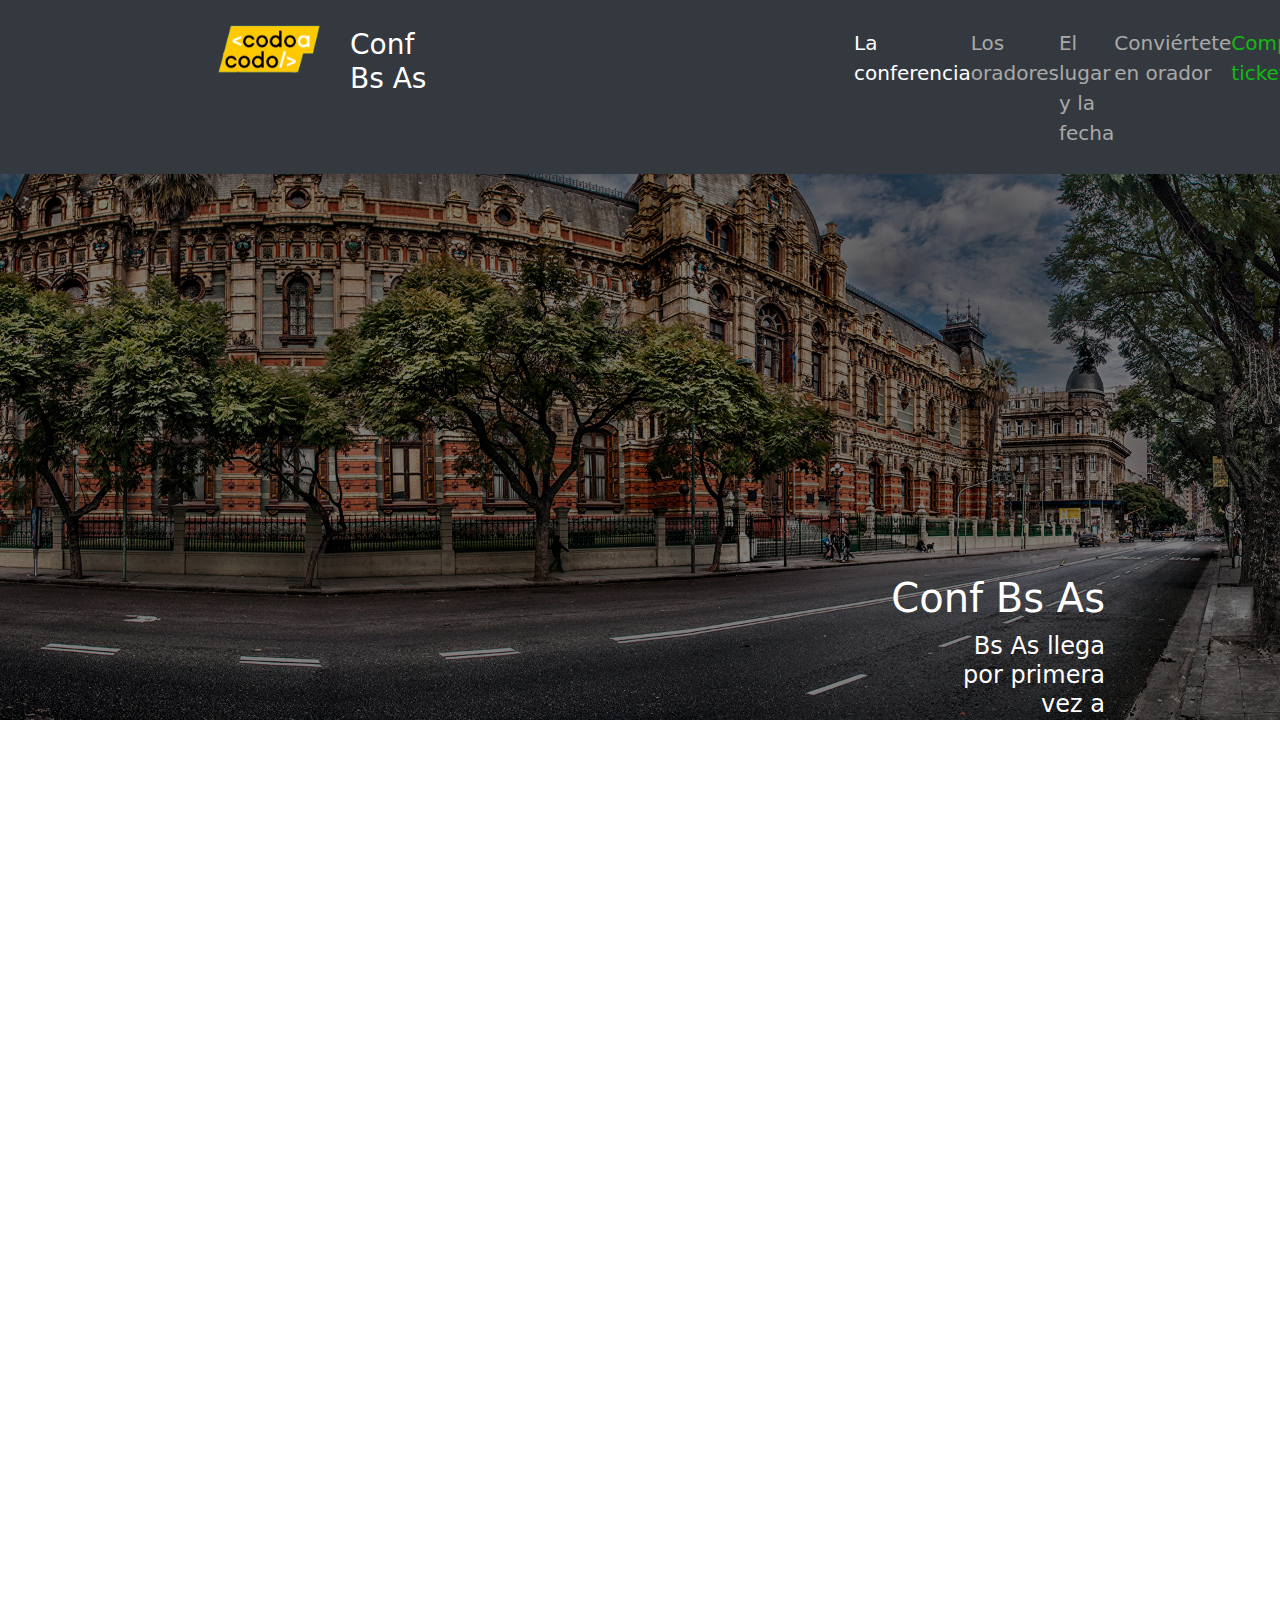
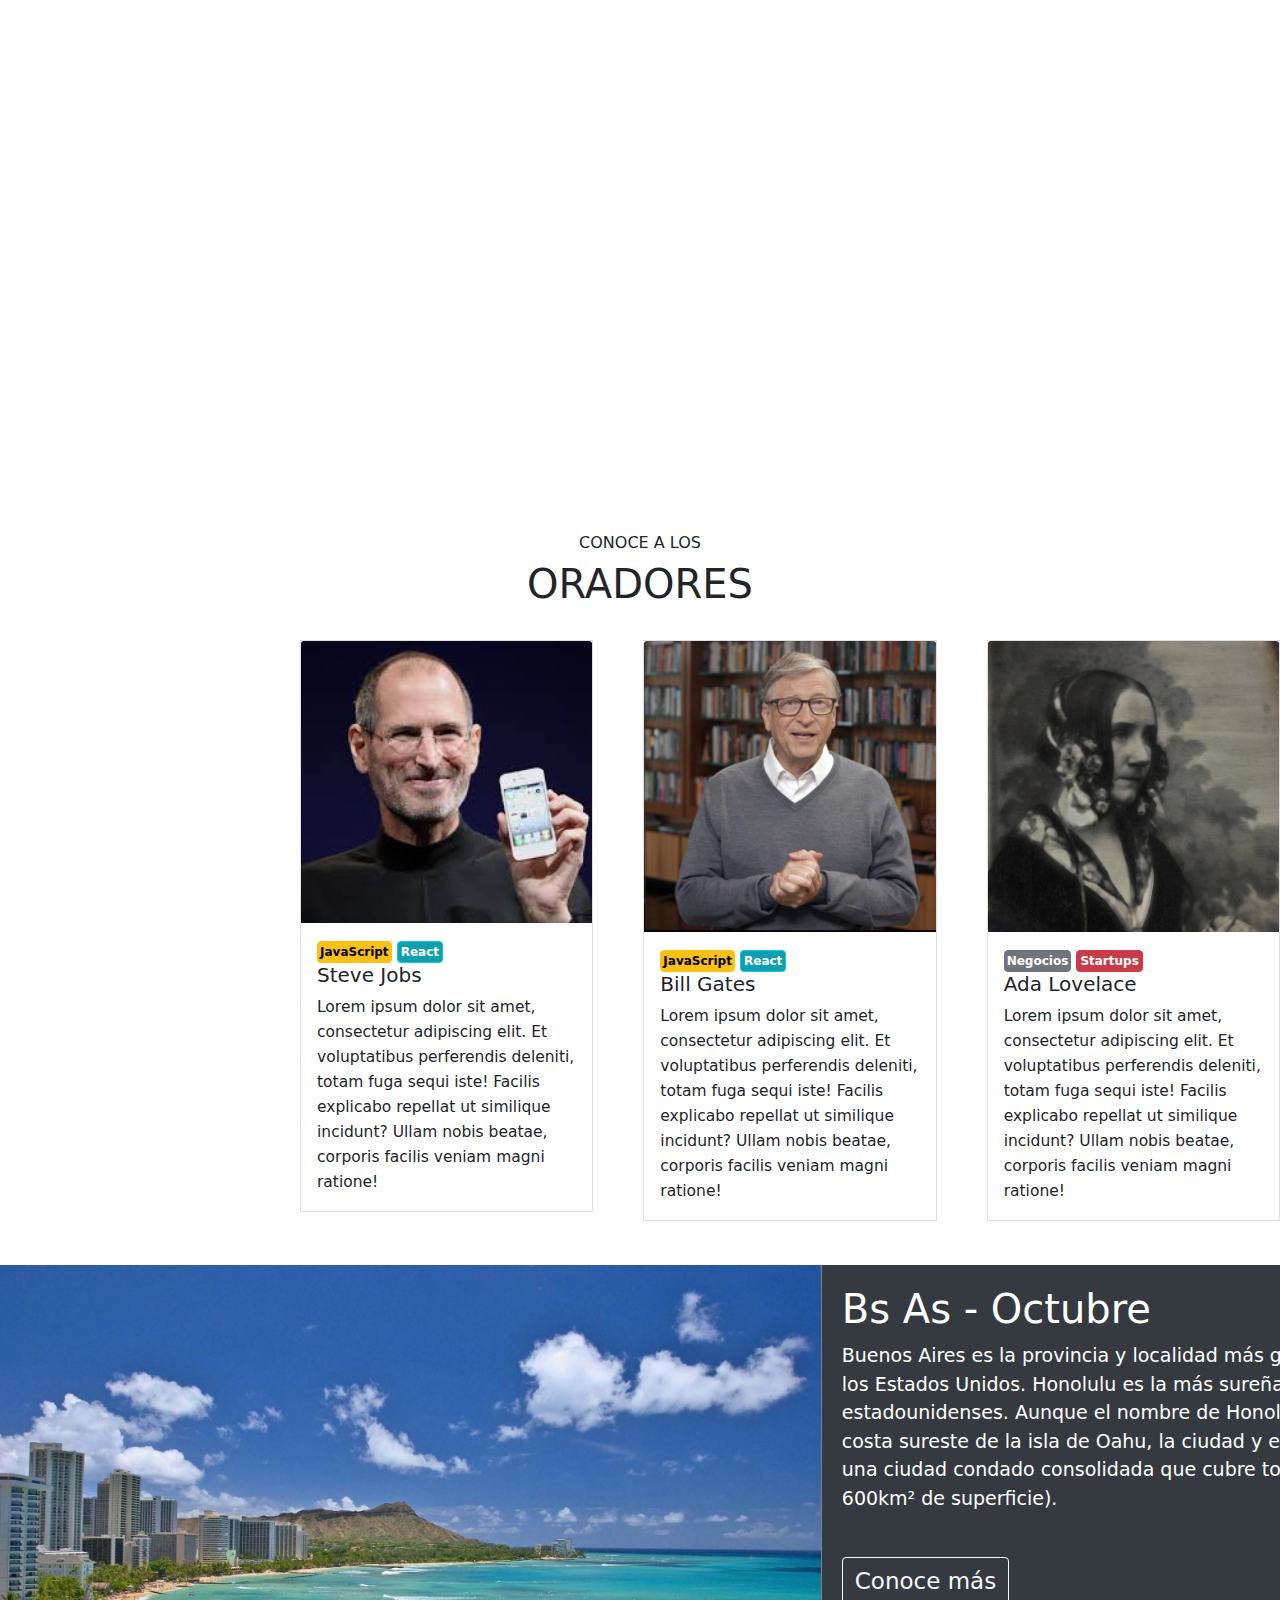
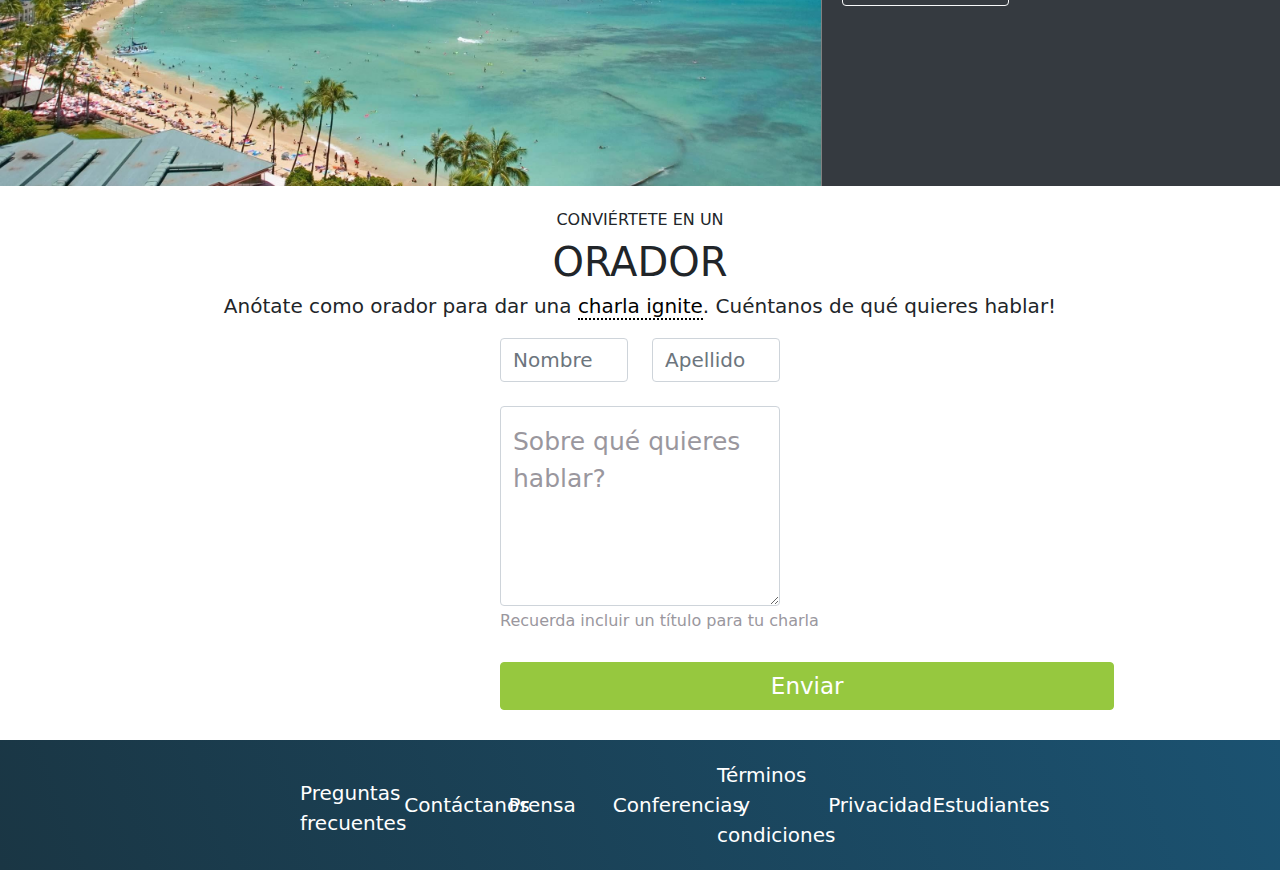
<file: index.html>
<!DOCTYPE html>
<html lang="en">

<head>
    <meta charset="UTF-8">
    <link rel="stylesheet" href="css/bootstrap.css">
    <link rel="stylesheet" href="css/estilos.css">
    <title>TP CoC integrador #1</title>
    <meta http-equiv="X-UA-Compatible" content="IE=edge">
    <meta name="viewport"
        content="width=device-width, user-scalable=no, initial-scale=1.0, maximun-scale=1.0, minimun-scale=1.0">
</head>

<body>
    <header>
        <div class="header">
            <nav class="navbar navbar-expand-sm navbar-dark bg-dark">
                <button class="navbar-toggler" type="button" data-toggle="collapse" data-target="#opciones">
                    <span class="navbar-toggler-icon"></span>
                </button>
                <div class="collapse navbar-collapse" id="opciones">
                    <ul class="linksheader1">
                        <br>
                        <li>
                            <a class="conferencia" href="#confciudad" style="text-decoration: none;">La conferencia</a>
                        </li>
                        <br>
                        <li>
                            <a class="oradores" href="#oradores" style="text-decoration: none;">Los oradores</a>
                        </li>
                        <br>
                        <li>
                            <a class="lugaryfecha" style="text-decoration: none;">El lugar y la fecha</a>
                        </li>
                        <br>
                        <li>
                            <a class="orador" href="#convierteteenorador" style="text-decoration: none;">Conviertete en orador</a>
                        </li>
                        <br>
                        <li>
                            <a class="tickets" href="compra_tickets.html" style="text-decoration: none;">Comprar tickets</a>
                        </li>
                    </ul>
                </div>
            </nav>
            <div class="logo">
                <a href="https://www.buenosaires.gob.ar/educacion/codo-codo">
                    <img src="./imagenes/codoacodo.png" class="codoacodo" alt="codoacodo">
                </a>
            </div>
            <h3 class="confbsas">
                Conf Bs As
            </h3>
            <ul class="links_de_headers">
                <li>
                    <a class="conferencia" href="#confciudad" style="text-decoration: none;">La conferencia</a>
                </li>
                <li>
                    <a class="oradores" href="#oradores" style="text-decoration: none;">Los oradores</a>
                </li>
                <li>
                    <a class="lugaryfecha" style="text-decoration: none;">El lugar y la fecha</a>
                </li>
                <li>
                    <a class="orador" href="#convierteteenorador" style="text-decoration: none;">Conviértete en
                        orador</a>
                </li>
                <li>
                    <a class="tickets" href="compra_tickets.html" style="text-decoration: none;">Comprar tickets</a>
                </li>
            </ul>
        </div>
    </header>
    <main>
        <img id="buenos_aires_1" src="./imagenes/ba1.jpg" alt="ciudad">
        <div class="conf">
            <h1>
                <a id="confciudad">Conf Bs As</a>
            </h1>
        </div>
        <div class="texto">
            <h4>
                Bs As llega por primera vez a Argentina. Un evento para compartir con nuestra comunidad el conocimiento
                y experiencia de los expertos que están creando el futuro de Internet. Ven a conocer a miembros del
                evento, a otros estudiantes de Codo a Codo y los oradores de primer nivel que tenemos para ti. Te
                esperamos!
            </h4>
        </div>
        <br>
        <div class="buttons">
            <button type="button" class="btn btn-outline-light btn-lg">Quiero ser orador</button>
            <button type="button" class="btn btn-success btn-lg" onclick="location.href='compra_tickets.html'""><a id="comprar_tickets">Comprar tickets</a></button>
        </div>
        <h6 style="text-align: center; font-weight: lighter;">CONOCE A LOS</h6>
        <h1 style="text-align: center;"><a id="conocer_oradores">ORADORES</a></h1>
        <br>
        <div class="tarjeta_con_oradores">
            <div class="h-75 d-inline-block card_steve">
                <img src="./imagenes/steve.jpg" class="card-img-top" alt="steve">
                <div class="card-body">
                    <button type="button" class="btn btn-warning javascript_logo">JavaScript</button>
                    <button type="button" class="btn btn-info react_logo">React</button>
                    <h5 class="card-title">Steve Jobs</h5>
                    <p class="card-text parrafos_cartas">
                        Lorem ipsum dolor sit amet,
                        consectetur adipiscing elit. Et voluptatibus perferendis deleniti, totam fuga sequi iste!
                        Facilis explicabo repellat ut similique incidunt? Ullam nobis beatae, corporis facilis veniam
                        magni ratione!
                    </p>
                </div>
            </div>
            <div class="card_bill">
                <img src="./imagenes/bill.jpg" class="card-img-top" alt="bill">
                <div class="card-body">
                    <button type="button" class="btn btn-warning javascript_logo">JavaScript</button>
                    <button type="button" id='lucas794' class="btn btn-info react_logo">React</button>
                    <h5 class="card-title">Bill Gates</h5>
                    <p class="card-text parrafos_cartas">
                        Lorem ipsum dolor sit amet,
                        consectetur adipiscing elit. Et voluptatibus perferendis deleniti, totam fuga sequi iste!
                        Facilis explicabo repellat ut similique incidunt? Ullam nobis beatae, corporis facilis veniam
                        magni ratione!
                    </p>
                </div>
            </div>
            <div class="card_ada">
                <img src="./imagenes/ada.jpeg" class="card-img-top" alt="ada">
                <div class="card-body">
                    <button type="button" class="btn btn-secondary negocios_logo">Negocios</button>
                    <button type="button" class="btn btn-danger startups_logo">Startups</button>
                    <h5 class="card-title">Ada Lovelace</h5>
                    <p class="card-text parrafos_cartas">
                        Lorem ipsum dolor sit amet,
                        consectetur adipiscing elit. Et voluptatibus perferendis deleniti, totam fuga sequi iste!
                        Facilis explicabo repellat ut similique incidunt? Ullam nobis beatae, corporis facilis veniam
                        magni ratione!
                    </p>
                </div>
            </div>
        </div>
        <br>
        <div class="container" style="margin: 0%; padding: 0%">
            <div class="col-6 themed-grid-col">
                <img src="./imagenes/honolulu.jpg" class="hawaii" alt="hawaii" style="width: 100%">
            </div>
            <div class="col-6 themed-grid-col text">
                <h1 class="bsas_octubre_titulo">Bs As - Octubre</h1>
                <p class="bsas_parrafo">Buenos Aires es la provincia y localidad más grande del estado de Argentina, en los
                    Estados Unidos. Honolulu es la más sureña de entre las principales ciudades estadounidenses. Aunque
                    el nombre de Honolulu se refiere al área urbana en la costa sureste de la isla de Oahu, la ciudad y
                    el condado de Honolulu han formado una ciudad condado consolidada que cubre toda la ciudad
                    (aproximadamente 600km² de superficie).</p>
                <br>
                <button type="button" class="btn btn-outline-light"
                    style="margin-left: 20px; margin-top: 5px; margin-bottom: 10px;">Conoce más</button>
            </div>
        </div>
        <br>
        <h6 style="text-align: center; font-weight: lighter;">CONVIÉRTETE EN UN</h6>
        <h1 style="text-align: center;"><a id="convertirse_en_orador">ORADOR</a></h1>
        <h5 style="text-align: center; font-weight: 400; margin-bottom: 20px;">Anótate como orador para dar una <a
                href="" style="text-decoration: none; color: black; border-bottom:2px dotted black;">charla ignite</a>.
            Cuéntanos de qué quieres hablar!</h5>
        <div class="row">
            <div class="col input_nombre">
                <input type="text" class="form-control" placeholder="Nombre" style="font-size: 20px;"
                    aria-label="First name">
            </div>
            <div class="col input_apellido">
                <input type="text" class="form-control" placeholder="Apellido" style="font-size: 20px;"
                    aria-label="Last name">
            </div>
        </div>
        <br>
        <div class="form-floating">
            <textarea class="form-control" placeholder="Leave a comment here" id="floatingTextarea2"
                style="height: 200px"></textarea>
            <label for="floatingTextarea2" style="font-size: 25px; color: rgba(154,151,158,255)">Sobre qué quieres
                hablar?</label>
        </div>
        <h6 class="titulo">Recuerda incluir un título para tu charla</h6>
        <br>
        <button type="button" class="btn btn-success enviar">Enviar</button>
    </main>
</body>
<footer>
    <ul class="footer">
        <li class="preguntas"><a href="#preguntas" style="text-decoration: none; color: white">Preguntas frecuentes</a>
        </li>
        <li class="contacto"><a href="#contact" style="text-decoration: none; color: white">Contáctanos</a>
        </li>
        <li class="prensa"><a href="#prensa" style="text-decoration: none; color: white">Prensa</a>
        </li>
        <li class="conferencias"><a href="#conferencias" style="text-decoration: none; color: white">Conferencias</a>
        </li>
        <li class="tyc"><a href="#tyc" style="text-decoration: none; color: white"> Términos y condiciones</a>
        </li>
        <li class="privacidad"><a href="#privacidad" style="text-decoration: none; color: white"> Privacidad</a>
        </li>
        <li class="estudiantes"><a href="#estudiantes" style="text-decoration: none; color: white">Estudiantes</a>
        </li>
    </ul>
</footer>

</html>
</file>
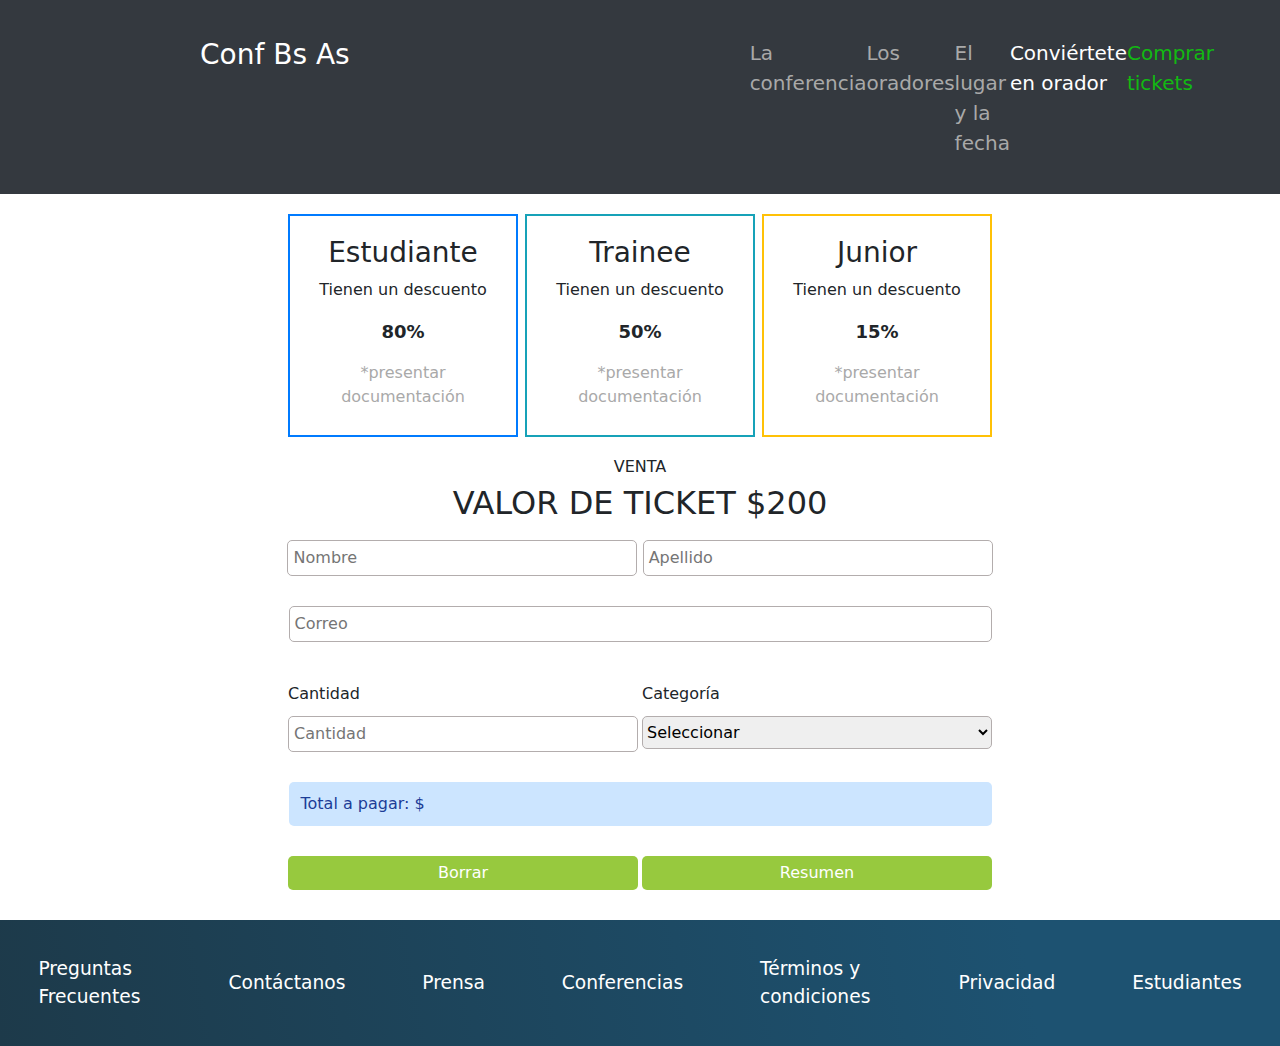
<file: compra_tickets.html>
<!DOCTYPE html>
<html lang="es">
<head>
    <meta charset="UTF-8">
    <meta http-equiv="X-UA-Compatible" content="IE=edge">
    <meta name="viewport" content="width=device-width, user-scalable=no, initial-scale=1.0, maximun-scale=1.0, minimun-scale=1.0">
    <title>Compra de tickets</title>
    <link rel="stylesheet" href="css/bootstrap.css">
    <link rel="stylesheet" href="css/estilo_compra_ticket.css">
    <link rel="stylesheet" href="css/estilos.css">
</head>
    
<body>
    <header>
        <div class="header">
            <h3 class="confbsas">
                Conf Bs As
            </h3>
            <ul class="links_de_headers">
                <li>
                    <a href="index.html" style="text-decoration: none; color: darkgray;">La conferencia</a>
                </li>
                <li>
                    <a class="oradores" href="#oradores" style="text-decoration: none;">Los oradores</a>
                </li>
                <li>
                    <a class="lugaryfecha" style="text-decoration: none;">El lugar y la fecha</a>
                </li>
                <li>
                    <a class="orador" href="#convierteteenorador" style="text-decoration: none; color: white;">Conviértete en
                        orador</a>
                </li>
                <li>
                    <a class="tickets" href="compra_tickets.html" style="text-decoration: none;">Comprar tickets</a>
                </li>
            </ul>
        </div>
    </header>

    <main>
        <section class="tipos_de_descuentos">        
            <div class="estudiante">  
                <h3>Estudiante</h3>
                <p>Tienen un descuento</p>
                <p class="porcentaje">80%</p>
                <p style="color: darkgray;">*presentar documentación</p>
            </div>

            <div class="trainee">
                <h3>Trainee</h3>
                <p>Tienen un descuento</p>
                <p class="porcentaje">50%</p>
                <p style="color: darkgray;">*presentar documentación</p>

            </div>
            <div class="junior">
                <h3>Junior</h3>
                <p>Tienen un descuento</p>
                <p class="porcentaje">15%</p>
                <p style="color: darkgray;">*presentar documentación</p>
            </div>
        </section>
        
        <section class="seccion_formulario">
            <h6>VENTA</H6>   
            <h2>VALOR DE TICKET <span id="precioDelTicket"></span></h2>
        
            <form class="formulario" >
                <div class="datos_nombre_apellido">            
                    <input type="text" id="nombre" class="nombre_apellido" info="Nombre" required placeholder=" Nombre">
                    
                    <input type="text" id="apellido" class="nombre_apellido" info="Apellido" required placeholder=" Apellido">              
                </div>
                <div class="dato_de_email_cantidad">
                    <input type="email" id="correo" class="mail" info="e-mail" required placeholder=" Correo">
                </div>

                <div class="dato_de_email_cantidad">
                    <div class="cantidad"> 
                        <label for="cantidad" class="texto-padron">Cantidad</label>
                        <input type="number" min="1" class="cantidad_compra" id="cantidad" info='cantidad de tickets' placeholder=" Cantidad" required>
                
                    </div>
                                
                    <div class="categoria">
                        <label for="inputCategoria" class="texto-padron">Categoría</label>
                        <select id="inputCategoria" class="categoria-compra" info="categoria">
                        <option value="" selected>Seleccionar</option>
                        <option value="0">Estudiante</option>
                        <option value="1">Trainee</option>
                        <option value="2">Junior</option>
                        </select>
                    </div>
                </div>
                
                <div class="total">
                    <p class="total_a_pagar">Total a pagar: $ <span id="totalPago" class="alingn-middle"></span></p>
                </div>
                <div class="botones_borrar_calcular">
                    <div>   
                        <button type="button" onclick='limpiarCompra()' class="borrar">Borrar</button>
                    </div>
                    <div>
                        <button type="button" onclick='calcularPrecio()' class="generar_resumen">Resumen</button>
                    </div>
                </div>
        </form>
        </section>
    </main>

    <script src="js/calculoDeTickets.js"></script>
    <script src="http://ajax.googleapis.com/ajax/libs/jquery/1.7.1/jquery.min.js" type="text/javascript"></script>

</body>

<footer>
    <a href="">Preguntas Frecuentes</a>
    <a href="">Contáctanos</a>
    <a href="">Prensa</a>
    <a href="">Conferencias</a>
    <a href="">Términos y condiciones</a>
    <a href="">Privacidad</a>
    <a href="">Estudiantes</a>
</footer>

</html>
</file>
<file: css/estilos.css>
* {
    box-sizing: border-box;
}

body {
    width: 100%;
}

footer {
    width: 100%;
}

.header {
    background-color: rgba(52,57,63,255);
    padding-top: 10px;
    padding-bottom: 10px;
    display: flex;
    padding-left: 100px;
    width: 100%;
}

.logo {
    height: 30%;
}

.confbsas {
    justify-content: center;
    margin-top: 18px;
    color: white;
    font-weight:340;
}

.codoacodo {
    width: 140px; 
    height: 80px;
}

.links_de_headers {
    display:flex;
    flex-direction: row;
    justify-content: space-between;
    width: 70%;
    list-style-type: none;
    padding-left: 400px;
    font-size: 20px;
    margin-top: 18px;
    
}

links_de_headers:active {
    color: white;
}

.comprar_tickets {
    color: rgba(69,131,85,255);
    font-weight: 600;
}

a.tickets:hover {
    color: rgba(43,165,70,255);
}

.conferencia {
    color: white;
    font-weight: 450;
}

a.conferencia:hover {
    color: white;
}

.oradores {
    color: darkgray
}
.conocer_oradores {
    color: darkgray;
    font-weight: 450;
}

a.oradores:hover {
    color: white;
}

.lugaryfecha {
    color: darkgray;
    font-weight: 450;
}

a.lugaryfecha:hover {
    color: white;
}

.orador {
    color: darkgray;
    font-weight: 450;
}

a.orador:hover {
    color: white;
}

.tickets {
    color: rgb(18, 185, 18);
    font-weight: 450;
}

.codoacodo {
    margin-left: 100px;
    margin-right: 10px;
    text-decoration: none;
}

#buenos_aires_1 {
	text-align: center;
	background-position: center center;
	background-size: cover;
	background-repeat: no-repeat;
	position: absolute;
    filter: brightness(0.5);
    top: 0px;
    left: 0px;
    z-index: -1;
    width: 100%;
    
}

.conf {
    color: white;
    text-align: right;
    padding-top: 400px;
    padding-right: 175px;
}

.texto {
    color: white;
    text-align: right;
    padding-right: 175px;
    margin-top: 10px;
    font-weight: 100px;
    padding-left: 950px;

}
.texto h4 {
    font-weight: normal;
}

.buttons {
    padding-left: 1300px;
    margin-bottom: 310px;
}

.btn-outline-light {
    font-size: 23px;
    margin-right: 15px;
}

.btn-success {
    font-size: 23px;
    background-color: rgba(45,161,72,255);
}

.tarjeta_con_oradores {
    display: flex;
    flex-direction: row;
    margin-bottom: 20px;
}

.javascript_logo {
    background-color: rgb(251,193,22);
    font-weight: 750; 
    padding: 2px; 
    font-size: 12px; 
    padding-top: 1px; 
    padding-bottom: 1px;
}

.react_logo {
    background-color: rgb(14,159,174); 
    color: white; 
    font-weight: 750; 
    padding: 3px; 
    font-size: 12px; 
    padding-top: 1px; 
    padding-bottom: 1px;
}

.negocios_logo {
    background-color: rgb(110,117,125);
    font-weight: 750;
    padding: 2px;
    font-size: 12px;
    padding-top: 1px;
    padding-bottom: 1px;
}

.startups_logo {
    background-color: rgb(200,60,73);
    color: white;
    font-weight: 750;
    padding: 3px;
    font-size: 12px;
    padding-top: 1px;
    padding-bottom: 1px;
}

.card_steve {
    margin-left: 300px;
    margin-right: 50px;
    width: 25rem; 
    border: 1px solid rgba(0,0,0,.125);
}

.card_bill {
    margin-right: 50px;
    width: 25rem; 
    border: 1px solid rgba(0,0,0,.125);
}

.card_ada {
    width: 25rem; 
    border: 1px solid rgba(0,0,0,.125);
}

.parrafos_cartas {
    font-size: 15.5px; 
    line-height: 25px;
}

.container {
    padding-left: 0%;
    display: flex;
    flex-direction: row;
    box-sizing: border-box;
}

.col-6.themed-grid-col {
    width: 72%;
}

.col-6.themed-grid-col.text {
    width: 72%; 
    background-color: rgba(53,58,64,255); 
    color: white; 
    border-left: 0.5px solid gray;
}

.bsas_octubre_titulo {
    margin-left: 20px;
    padding-top: 20px;
}

.bsas_parrafo {
    padding-left: 20px;
    font-weight: 100px;
    font-size: 19px;
    padding-right: 20px;
}

.titulo {
    margin-left: 500px; 
    margin-top: 5px; 
    color: rgba(154,151,158,255)
}

.input_nombre {
    margin-left: 500px
}

.input_apellido {
    margin-right: 500px;
}

.form-floating {
    margin-left: 500px; 
    margin-right: 500px;
}

.enviar {
    margin-left: 500px; 
    margin-right: 500px; 
    width: 48%; 
    background-color: rgb(150,200,63); 
    border-color: rgb(150,200,63); 
    margin-bottom: 30px;
}

.footer {
    text-align: center;
    background: linear-gradient(70deg, rgba(26,54,68,255), rgba(27,82,113,255));
    display: flex;
    color:white;
    flex-direction: row;
    padding-left: 300px;
    padding-right: 300px;
    justify-content: space-between;
    list-style-type: none;
    padding-top: 20px;
    padding-bottom: 20px;
    font-size: 20px;
    align-items: center;
    position: relative;
    width: 100%;
    margin-bottom: 0%;

}

.tyc {
    width: 8%; 
    line-height: 150%
}

.conferencias {
    width: 7%;
}

.privacidad {
    width: 7%;
}

.estudiantes {
    width: 7%;
}

.prensa {
    width: 7%;
}

.preguntas {
    width: 7%;
    line-height: 150%;
    margin-top: 5px;
}

.contacto {
    width: 7%;
}

.navbar {
    display: none;
}

@media only screen and (max-width: 768px) {

    .codoacodo {
        padding: 0%;
        margin-left: 0;
        margin-right: 0;
        margin-top: 20px;
    }

    .logo {
        padding-left: 23%;
    }

    .links_de_headers {
        display: none;
    }

    .bg-dark {
        background-color: rgba(52,57,63,255);
    }

    .linksheader1 {
        list-style-type: none;
        padding: 5%;
        background-color: rgba(52,57,63,255);
        font-size: 15px;
        margin-bottom: 0px;
    }

    .confbsas {
        display: none;
        /* lucas794 */
    }

    .header {
        font-size: 10px;
        padding: 0%;
        background-color: rgba(52,57,63,255);
    }

    .conferencia {
        margin: 10px 0;
    }
    .conocer_oradores {
        margin: 10px 0;
    }
    .lugaryfecha {
        margin: 10px 0;
    }
    .orador {
        margin: 10px 0;
    }
    .tickets {
        margin: 10px 0;
    }
    
    
    .navbar {
        text-decoration: none;
        display: block;
        margin: 30px 30px;
        background-color: rgba(52,57,63,255);
        padding: 0%;
    }

    .navbar-toggler {
        background-color: black;
        padding: 0.90rem 1.5rem;
    }

    .navbar-collapse.collapse.show {
        width: 200%;
    }

    #ba1 {
        width: 200%;
        height: 100%;
        margin-top: 100px;
    }

    .conf {
        text-align: center;
        margin-left: 10px;
        padding-top: 30%;
    }

    .texto {
        text-align: left;
        padding-left: 20px;
        padding-right: 0;
        width: 100%;
    }

    .buttons {
        padding: 0;
        font-size: 20px;
        margin-bottom: 200px;
    }

    .allcards {
        display: block;
        font-size: 10px;
    }

    .card_steve {
        width: 80%;
        margin: 0%;
        size: 200px;
        margin-left: 45px;
        margin-bottom: 10px;
    }
    
    .card_bill {
        width: 80%;
        margin-left: 45px;
        margin-bottom: 10px;
    }

    .card_ada {
        width: 80%;
        margin-left: 45px;
    }

    .btn-outline-light {
        font-size: 15px;
        margin-left: 20px;
    }

    .btn-success {
        font-size: 15px;
    }

    .container {
        display: block;
    }

    .col-6.themed-grid-col {
        width: 100%;
    }

    .col-6.themed-grid-col.text {
        width: 100%;
        border-left: none;
        border-top: 1px white;
    }

    .hawaii {
        width: 70%;
        height: 50%;

    }

    .bsasoctubre {
        padding-top: 10px;
    }

    .bsastexto {
        text-align: left;
        font-size: 15px;
        margin: 0%
    }

    .titulo {
        margin-left: 5px;
    }

    .enviar {
        margin-left: 5px;
        margin-right: 0;
    }

    .nombre {
        margin-left: 0;
        width: 50%;
        font-size: 10px;
    }

    .apellido {
        margin-right: 0;
        font-size: 10px;
    }

    .form-floating {
        margin-left: 5px;
        margin-right: 0px;
    }

    .footer {
        font-size: 18px;
        display: inline-block;
        text-align: center;
        padding-left: 0%;
        padding-right: 0%;

    }

    .contacto {
        width: 100%;
    }

    .preguntas {
        width: 100%;
    }
    .tyc {
        width: 100%; 
        line-height: 150%
    }
    
    .conferencias {
        width: 100%;
    }
    
    .privacidad {
        width: 100%;
    }
    
    .estudiantes {
        width: 100%;
    }
    
    .prensa {
        width: 100%;
    }
    

}
</file>
<file: css/estilo_compra_ticket.css>
header{
    background-color: rgba(52,57,63,255);
    padding-top: 10px;
    padding-bottom: 10px;
    display: flex;
    padding-left: 100px;
    width: 100%;

}

.logo{
    height: 60px;
}
.texto__logo {
    font-family: Arial, Helvetica, sans-serif;
    font-size: 18px;  
    color: white;
}
.col2{
    margin-left: 10%;
    width: 75%;   
    font-size: 17px;  
} 
nav a{
    text-decoration: none;
    margin-left: 20px;
}
.blanco{
    color: white;
    }
.verde{
    color: rgb(40, 144, 65);
}
.gris{
    color: rgb(156, 156, 158);
}

main{
    width: 100%;
    margin:0 auto;
}
.tipos_de_descuentos{   
    display: flex;
    padding: 5px;
    margin: 0 auto;
    justify-content: center;
}
.tipos_de_descuentos  div {
    text-align: center;
    width: 230px;
    vertical-align: center;
    margin: 15px 3.5px;
    padding: 10px 10px;
    box-sizing: border-box;
}
.tipos_de_descuentos .estudiante {
    border: 2px solid rgb(0,123,255); 
    padding-top: 20px;
}
.tipos_de_descuentos .trainee {
    border: 2px solid rgb(23,162,184);
    padding-top: 20px;
}
.tipos_de_descuentos .junior {
    border: 2px solid rgb(255,193,7);
    padding-top: 20px;
}
.porcentaje{
    font-size:18px;
    font-weight:bold;    
}
.estudiante:hover{
   border: 3px solid rgb(0, 123, 255);  
}
.trainee:hover {
    border: 3px solid rgb(23, 162, 184);  
}
.junior:hover{
    border: 3px solid rgb(255, 193, 7); 
}

.seccion_formulario {
    width: 100%;
}
.seccion_formulario h2, h6{
    text-align: center;
}


.datos_nombre_apellido{
    justify-content: center;
    text-align: center;
}
.nombre_apellido, .cantidad_compra, .categoria-compra {
    width: 350px;
    border-radius: 5px;
    border:1px solid rgb(179, 173, 173);
    padding: 5px 0;
    margin: 10px 0;
    /*font-size: 20px;*/
}

.dato_de_email_cantidad{
    width: 940px;
    display: flex;
    padding: 10px;
    margin:0 auto;
    justify-content: center;
    
}

.mail{
    width: 703px;
    border-radius: 5px;
    border:1px solid rgb(179, 173, 173);
    padding: 5px 0;
    margin: 10px 0;
    
}

.cantidad, .categoria{
    text-justify: left;
    width:350px;
    margin:10px 2px;
}

.total{
    width: 703px;
    display: flex;
    padding: 10px;
    margin:0 auto;
    justify-content: center;
    border-radius: 5px;
    background-color: #cce5ff;
}

.total_a_pagar{
    text-justify: left;
    width:100%;
    margin:0px 2px;
    color:rgb(28, 61, 151);   
}

.botones_borrar_calcular{
    display: flex;
    justify-content: center;
    margin:10px auto;
}

.borrar, .generar_resumen{
    width: 350px;
    border-radius: 5px;
    border: transparent;
    padding: 5px 0;
    margin: 20px 2px;
    color:white;
    background-color: rgb(151,201,62);
}
.entrada-invalida::placeholder{
    color:rgba(185, 37, 37, 0.753);
}
.entrada-invalida {
    border-color: rgba(185, 37, 37, 0.753);;
}

footer {
    background: linear-gradient(80deg,#1d3a4a 0%, #1d5271 80%);
    height:14vh;
    width: 100%;
    display: flex;
    align-items: center;
    justify-content: space-between;
}
footer a{
    text-decoration: none;
    font-size: 14pt; 
    color: white;
    margin-left: 3%;
    margin-right: 3%;
}

  /* pantalla maximo 980px */ 
  @media screen and (max-width:980px) {
    .col1{
        width: 60%;}
    .col2{
        width: 40%;
    }

.card_descuentos{   
    width: 100%;
    display: flex;
    flex-direction: column;  
    align-items: center;    
    margin: 0 auto;

}

footer{
        height: 15%;
        width: 100%;
        flex-direction: column;
        align-items: center;
        justify-content: center;    
    }
    footer a{
       font-size: 12pt;            
    } 
   
}

  /* pantalla maximo 700px */

@media screen and (max-width:700px) {

    .col1{
        width: 60%;}
    .col2{
        width: 40%;
        font-size: 11pt;
    }    
    .texto__logo {
       font-size: 12pt;
    }  
    main{
        width: 100%;      
    }    
    .card_descuentos{   
        width: 100%;
        display: flex;
        flex-direction: column;  
        align-items: center;    
        padding: 0px;
        margin: 0 auto;
    }

    .padron, .cantidad_compra, .categoria-compra {
        width: 300px;  
    }

    .dato_de_email_cantidad{
        width: 625px;
    }
    .mail{
        width: 610px;

    }
    .total{
        width: 600px; 
    }
    .borrar, .resumen{
        width: 298px;
    }
    }

  /* pantalla maximo 480px */
  @media screen and (max-width:480px) {

 
    .col1{
        width: 55%;}
    .col2{
        width: 45%;
        font-size: 10pt;

    }                           
    .texto__logo {
       font-size: 9pt;    
    }  
    .logo{
        height: 30px;
        margin-left: 0%;
    }
    main{
        width: 100%;        
    }
    .card_descuentos{   
        display: flex;
        flex-direction: column;  
        align-items: center;
        } 
    
    .datos_nombre_apellido{
        width: 100%;
        justify-content: center;     
        margin: 0 auto;
    }
    .padron, .cantidad_compra, .categoria-compra {
        width: 300px;       
    }
    
    .dato_de_email_cantidad{
        width: 100%;  
        display: flex;
        flex-direction: column;     
    }
   
    .mail{
        width: 300px;
        margin: 0 auto;
    }
    
    .cantidad, .categoria{      
        width:300px;
        margin: 0 auto;
    }
    
    .total{
        width: 300px;       
    }
        
    .botones_borrar_calcular{
        width: 100%;
        display: flex;
        flex-direction: column;        
        align-items: center;
    }
    
    .borrar, .resumen{
        width: 300px;
        margin: 5px auto;
    }



    footer{
        height: 10%;
        width: 100%;
        flex-direction: column;
        align-items: center;
        justify-content: center;    
    }
    footer a{
        font-size: 10pt;  
    } 
}
</file>
